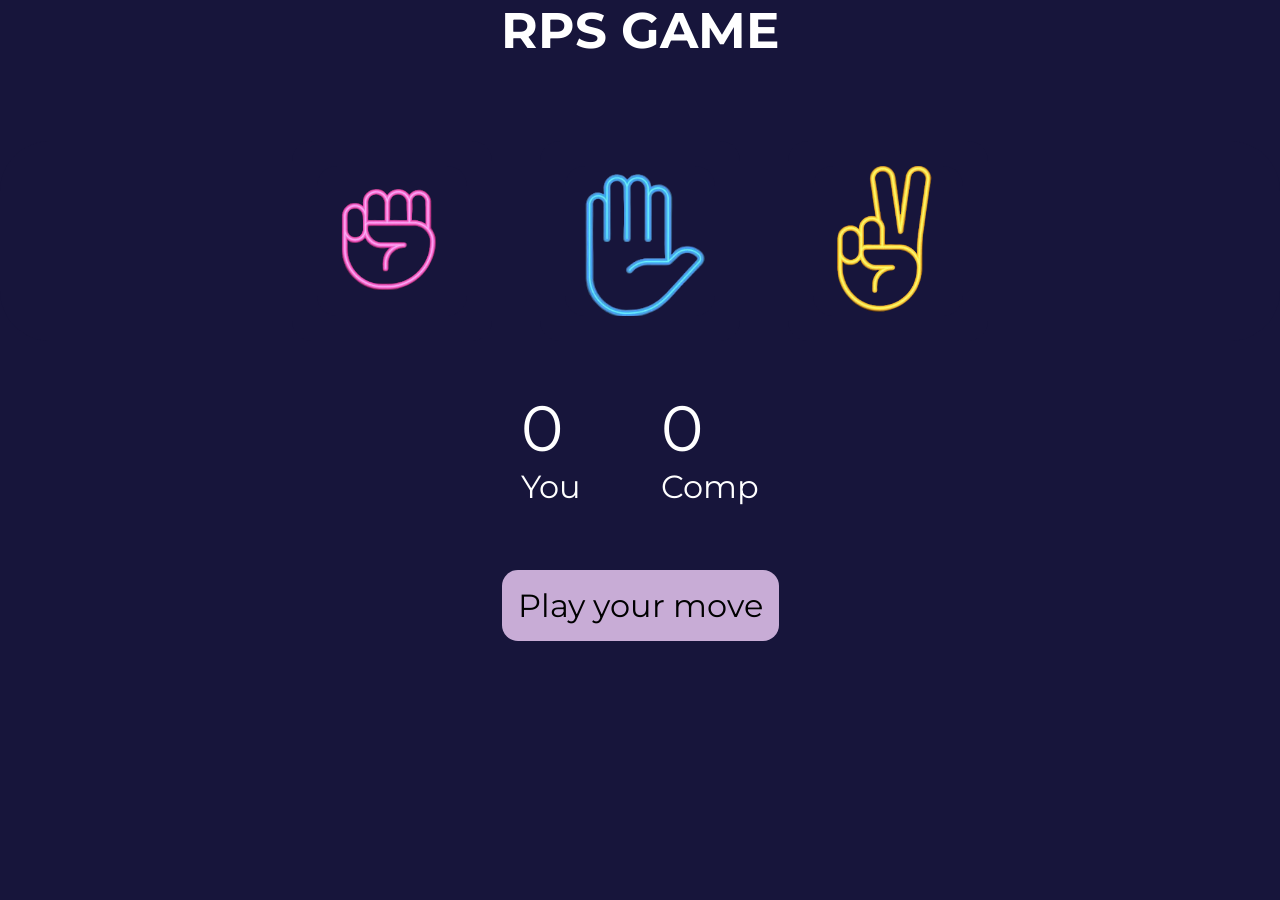
<file: rock-paper-scissors-main/index.html>
<!DOCTYPE html>
<html lang="en">
<head>
    <meta charset="UTF-8">
    <meta http-equiv="X-UA-Compatible" content="IE=edge">
    <meta name="viewport" content="width=device-width, initial-scale=1.0">
    <link rel="stylesheet" href="style.css">
    <title>RPS Game</title>
</head>
<body>
    <h1>RPS GAME</h1>

    <div class="choices">
        <div class="choice" id="rock">
            <img src="images/rock.png" alt="">
        </div>
        <div class="choice" id="paper">
            <img src="images/paper.png" alt="">
        </div>
        <div class="choice" id="scissors">
            <img src="images/scissors.png" alt="">
        </div>
    </div>


    <div class="score-board">
        <div class="score">
          <p id="user-score">0</p>
          <p>You</p>
        </div>
        <div class="score">
          <p id="comp-score">0</p>
          <p>Comp</p>
        </div>
      </div>

      <div class="mes-cont">
        <div class="msg-container">
            <p id="msg">Play your move</p>
          </div>
        </div>
  
<script src="script.js"></script>
</body>
</html>
</file>
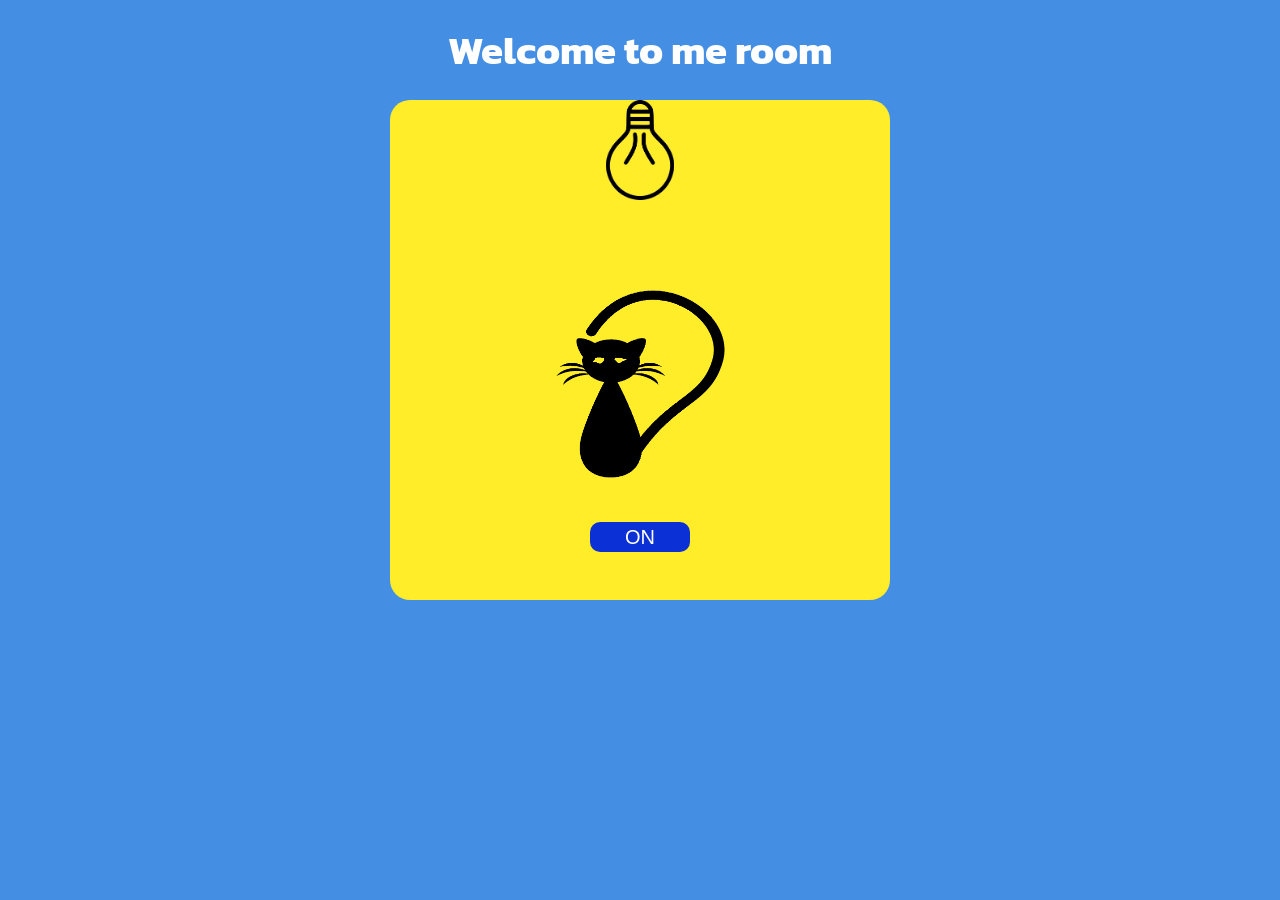
<file: toggle.html>
<!DOCTYPE html>
<html lang="en">
<head>
    <meta charset="UTF-8">
    <meta name="viewport" content="width=device-width, initial-scale=1.0">
    <link rel="stylesheet" href="toggle.css">
    <title>Document</title>
</head>
<body>
    <h2>Welcome to me room</h2>
    <div  class="room">
        <div class="bulb">
            <img src="bulb.png" alt="">
        </div>
        <div class="cat">
            <img src="cat.png" alt="">
        </div>
        <button id="btn" >ON</button>
    </div>

    <script src="toggle.js" ></script>
</body>
</html>
</file>
<file: rock-paper-scissors-main/style.css>
@import url('https://fonts.googleapis.com/css2?family=Montserrat:ital,wght@0,100..900;1,100..900&family=Poppins:ital,wght@0,100;0,200;0,300;0,400;0,500;0,600;0,700;0,800;0,900;1,100;1,200;1,300;1,400;1,500;1,600;1,700;1,800;1,900&display=swap');

*{
    background-color: #17153B;
    margin: 0;
    padding: 0;
    font-family: "Montserrat", sans-serif;
}


h1{
  font-size: 50px;
}

h1,h2{
    color: white;
    font-family: "Montserrat", sans-serif;
    text-align: center;
}



.choice {
    height: 200px;
    width: 200px;
    display: flex;
    justify-content: center;
    align-items: center;
    border-radius: 20px;

    transition: transform 0.3s ease;
    transition: box-shadow 0.3s ease;
  }

  .choices {
    display: flex;
    justify-content: center;
    align-items: center;
    gap: 3rem;
    margin-top: 5rem;
    border-radius: 50px;
  }

  img {
    height: 150px;
    width: 150px;
    object-fit: cover;
    border-radius: 20px;
   
  }

  .choice:hover {
    transform: scale(1.1);
    box-shadow: 0 4px 8px  white;
  }

  .score-board {
    display: flex;
    justify-content: center;
    align-items: center;
    font-size: 2rem;
    margin-top: 3rem;
    gap: 5rem;
    color: white;
    font-family: "Montserrat", sans-serif;
  }
  
  #user-score,
  #comp-score {
    font-size: 4rem;
    color: white;
    font-family: "Montserrat", sans-serif;
  }
  
  .msg-container {
    margin-top: 5rem;
    align-items: center;
    justify-content: center;
    
  }
  
  #msg {
    background-color: #C8ACD6;
    color: #000000;
    font-size: 2rem;
    display: inline;
    padding: 1rem;
    border-radius: 1rem;
    align-items: center;
  }

  .mes-cont{
    height: 100%;
    margin: 0;
    display: flex;
    justify-content: center;
    align-items: center;
  }
</file>
<file: toggle.css>
@import url('https://fonts.googleapis.com/css2?family=Kanit:ital,wght@0,100;0,200;0,300;0,400;0,500;0,600;0,700;0,800;0,900;1,100;1,200;1,300;1,400;1,500;1,600;1,700;1,800;1,900&display=swap');
* {
    padding: 0;
    margin: 0;
    box-sizing: border-box;
  }
  body {
    background-color: #448ee4;
    font-family: "Kanit", sans-serif;
    color: white;
    display: flex;
    flex-direction: column;
    align-items: center;
  }
  h2{
    font-size: 40px;
    padding: 20px;
    color:white;
  }
  .room {
  display: flex;
  flex-direction: column;
  align-items: center;
  height: 500px;
  width:500px;
  background-color: #ffed29;
  border-radius: 20px;
  
}
.bulb img{
    height: 100px;
    width:auto;
}
.cat{
    margin-top: 80px;
}
.cat img{
    height: 200px;
    width:auto;
}
#btn
{    margin: 30px;
    height: 30px;
    width:100px;
    border-radius: 10px;
    border: none;
    font-size: 20px;
    color: white;
    background-color: #0b30d6;
}
</file>
